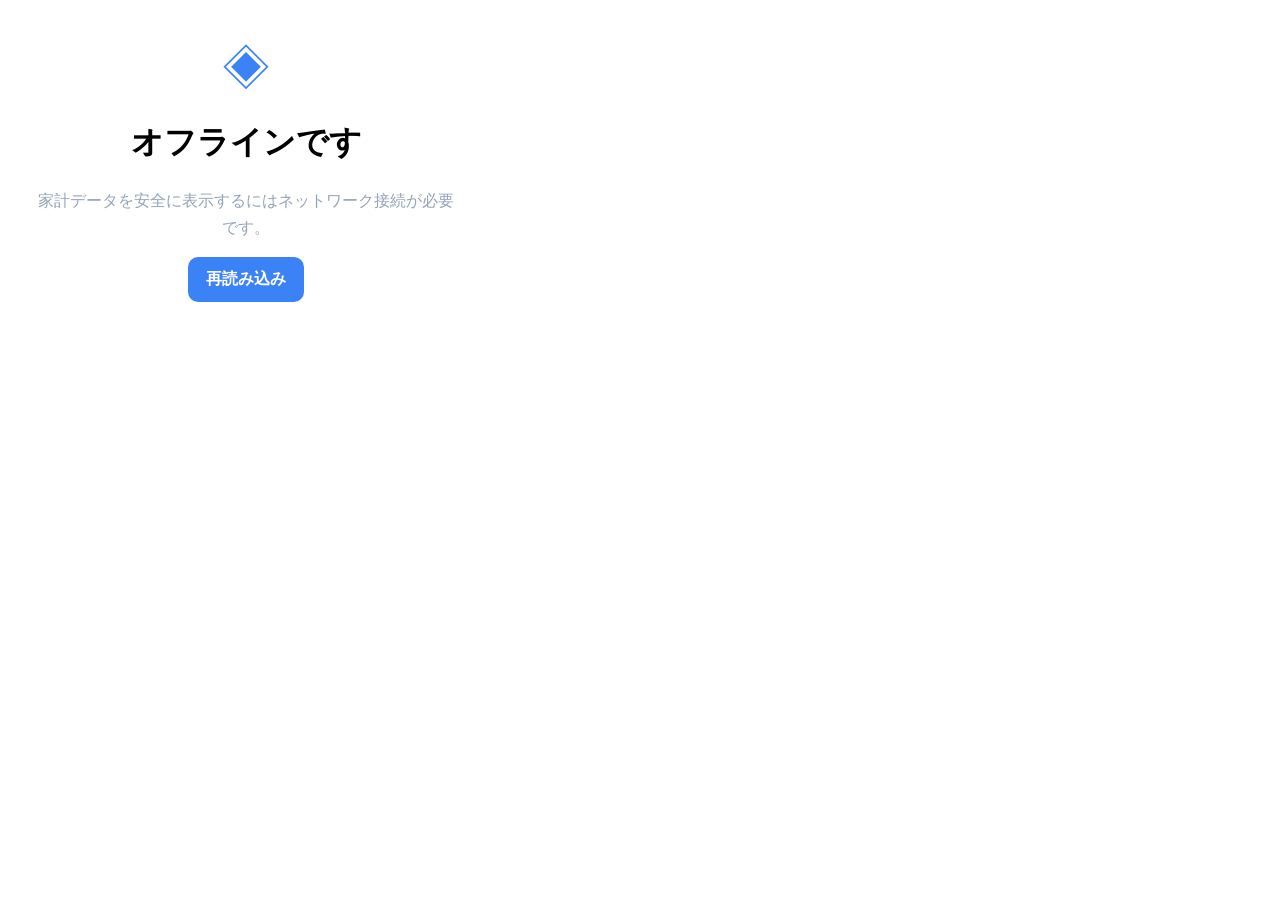
<file: web/static/offline.html>
<!doctype html>
<html lang="ja">
<head>
  <meta charset="utf-8">
  <meta name="viewport" content="width=device-width, initial-scale=1">
  <meta name="theme-color" content="#0b1120">
  <title>オフライン | かんたん家計簿</title>
  <style>
    color-scheme: dark;
    body { margin: 0; min-height: 100vh; display: grid; place-items: center; background: #070d1a; color: #f8fafc; font-family: system-ui, sans-serif; }
    main { max-width: 420px; padding: 28px; text-align: center; }
    span { color: #3b82f6; font-size: 3rem; }
    p { color: #94a3b8; line-height: 1.7; }
    button { border: 0; border-radius: 10px; padding: 12px 18px; background: #3b82f6; color: white; font: inherit; font-weight: 700; }
  </style>
</head>
<body>
  <main><span>◈</span><h1>オフラインです</h1><p>家計データを安全に表示するにはネットワーク接続が必要です。</p><button onclick="location.reload()">再読み込み</button></main>
</body>
</html>
</file>
